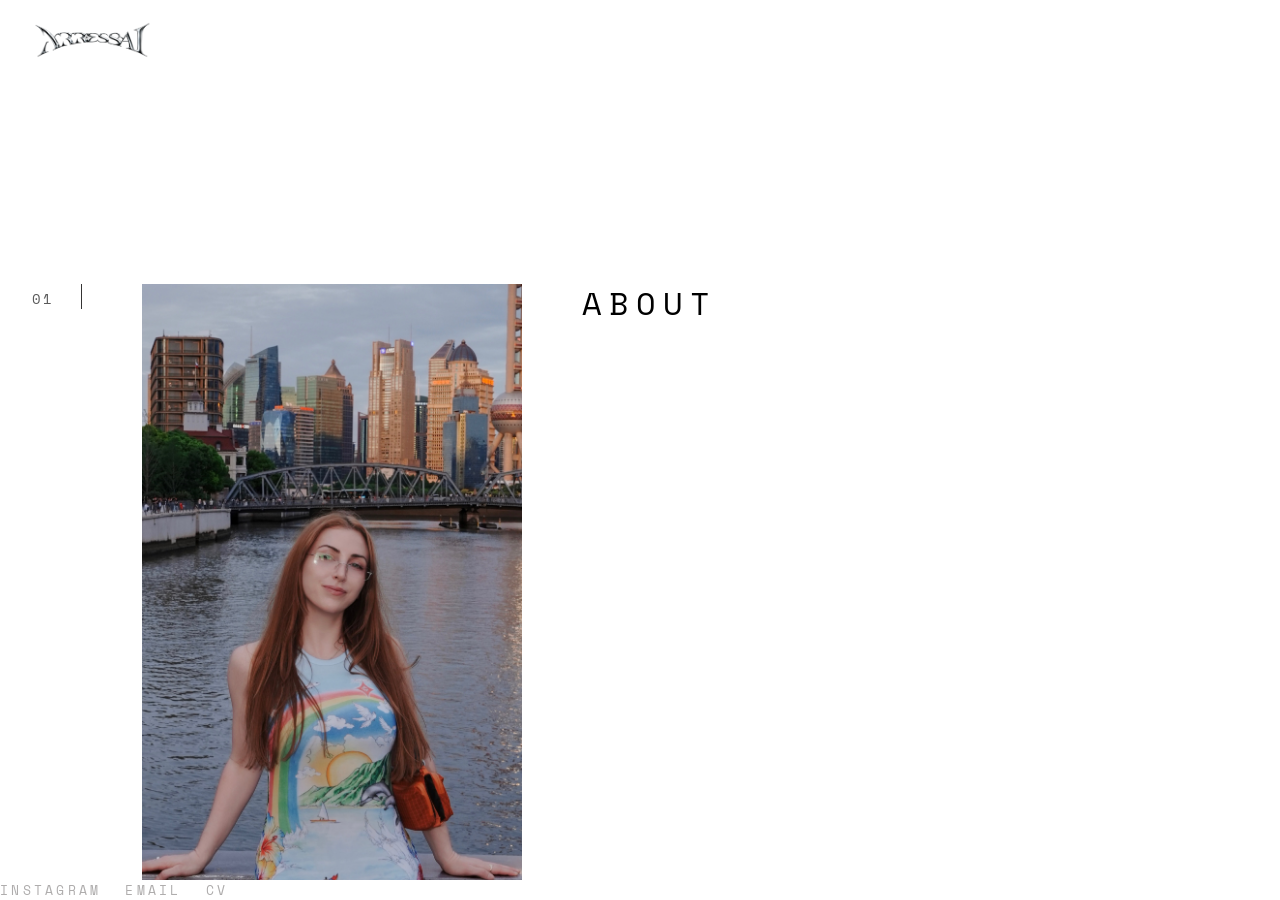
<file: about.html>
<!DOCTYPE html>
<html lang="en">
<head>
  <meta charset="UTF-8" />
  <meta name="viewport" content="width=device-width, initial-scale=1.0" />
  <title>About — Arressai</title>
  <link rel="stylesheet" href="styles.css" />
</head>
<body>
  <!-- Overlay header -->
  <header class="hero-header">
    <div class="hero-header-top">
      <a href="index.html" class="logo-link">
        <img src="logo-seven.png" alt="Arressai" class="site-logo" />
      </a>
       <nav class="main-nav">
        <a href="index.html" class="nav-link">WORK</a>
        <a href="about.html" class="nav-link">ABOUT</a>
        <!-- <a href="landing.html" class="nav-link">SONIC GALLERY</a> -->
        <a href="press-cv.html" class="nav-link">CV</a>
        <a href="contact.html" class="nav-link">CONTACT</a>
      </nav>
    </div>
  </header>

  <main class="main-content">
    <section class="projects-container">
      <!-- BIO Section with Image Rectangle -->
      <div class="about-row">
        <div class="project-number">01</div>
        <div class="bio-image-box">
          <img src="rsi-bio.jpeg" alt="Ruby Symphony Illuminating" class="bio-rect-image" />
        </div>
        <div class="about-section-content">
          <h2 class="about-section-title">About</h2>
          <p class="about-section-text">  </p>
          <p>     </p>
          <p>     </p>
           <p>     </p>
          <!-- <p class="about-section-text-extended"> Based in New York, her work has been presented at NYU Tisch School of the Arts, the Sony Audio Institute Brooklyn, and internationally in Shanghai, Los Angeles and Berlin. Her practice combines rigorous research with intuitive listening, creating multi-sensory environments that challenge conventional modes of engagement. </p>
        <p>     </p>
           <p class="about-section-text-extended"> Her practice is sound-based, rooted in a personal sonic discipline spanning 12 years.  Facilitating sound meditations with a modular synthesizer to bending neon has woven the completion of circuits between the physical and the unseen. The foundational questions driving this work are systemic: how do bodies organize in relation to land, to each other, and to the technological systems shaping perception? Through the framework of harmonic engineering, she investigates coherent states of being as generative origin points — proposing that when individuals and groups attune to nature's physical laws, the resulting coherence has exponential creative and organizational potential. This inquiry expands outward from the body to the group, from the group to the system, from the system to the land — a fractal of regenerative possibility rooted in the oldest intelligence we have access to. </p>  -->
        </div>
      </div>

      <!-- About Me & Practice -->
      <div class="about-row-full">
        <div class="project-number">02</div>
        <div class="about-section-full">
          <div class="about-column">
            <h3 class="about-subheading">ABOUT ME</h3>
            <p>Arressai is the phoenetic spelling of Ruby Symphony Illuminating - a name given to me after a rite of passage at 14 which deeply affected my relationship to nature. Nature has become the lens through which I view the world and the nuances of sound as a form of multi-faceted communication. </p>
            <p>My practice explores deep listening and the unseen that shapes our perception.</p>
            <p>Through installations, compositions, and immersive experiences, I explore "casual coherence" as an oblique approach to unity in the contemplation of natural laws and unseen levers.</p>
          </div>

          <div class="about-column">
            <h3 class="about-subheading">PRACTICE</h3>
            
            <div class="practice-item">
              <p class="practice-label">FOCUS</p>
              <p>Sonic phenomena, material resonance, spatial audio</p>
            </div>

            <div class="practice-item">
              <p class="practice-label">MEDIUM</p>
              <p>Sound, electronics, sculptural forms, glass, noble gasses</p>
            </div>

            <div class="practice-item">
              <p class="practice-label">METHOD</p>
              <p>Installation, composition, field recording, transduction of sound through material</p>
            </div>

            <div class="practice-item">
              <p class="practice-label">INTENT</p>
              <!-- <p> Reveal hidden connections between bodies, environments, and technology. </p> -->
              <p>Organization through sonic principles, unity practice on individual level and amongst disparate stakeholders</p>
            </div>

            <div class="practice-item">
              <p class="practice-label">APPROACH</p>
              <p>sound based practice, systems thinking, embodied listening</p>
            </div>
          </div>
        </div>
      </div>

      <!-- Info Grid -->
      <div class="about-row-full">
        <div class="project-number">03</div>
        <div class="about-info-grid">
          <div class="info-item">
            <h4 class="info-title">BASED IN</h4>
            <p>New York, NY</p>
          </div>

          <div class="info-item">
            <h4 class="info-title">EDUCATION</h4>
            <p>MA Interactive Media Art<br />Tisch NYU, New York</p>
            <p>BA (Honors) Music Production and Performance <br />University of St. Mark and St. Johns, Berlin</p>
            <p>AA Visual Communications <br />FIDM, Los Angeles</p>
          </div>

          <div class="info-item">
            <h4 class="info-title">PRACTICE AREAS</h4>
            <p>Sound Art, Installation, Sculpture, Performance</p>
          </div>

          <div class="info-item">
            <h4 class="info-title">RESIDENCIES</h4>
            <p>IMA Low Residency (MA) New York <br />2026</p>
            <p>ADMS 2x Returning Keynote Speaker <br />2024 & 2025</p>
          </div>
          <!-- <div class="info-item">
            <h4 class="info-title">PRACTICE AREAS</h4>
            <p>Sound Art, Installation, Sculpture, Performance</p>
          </div>

          <div class="info-item">
            <h4 class="info-title">PRESS</h4>
            <p><a href="#" class="press-link">Paper Article</a></p>
            <p><a href="#" class="press-link">Joshua Tree Radio</a></p>
          </div> -->

        </div>
      </div>
    </section>
  </main>

  <footer class="site-footer">
    <p></p>
    <div class="footer-nav">
      <a href="https://www.instagram.com/arressai/" target="_blank">INSTAGRAM</a>
      <a href="#">EMAIL</a>
      <a href="press-cv.html">CV</a>
    </div>
  </footer>

  <!-- <a href="collectors.html" class="private-star">
    <svg viewBox="0 0 100 100" xmlns="http://www.w3.org/2000/svg">
      <path d="M50,10 L60,40 L90,40 L68,58 L78,88 L50,70 L22,88 L32,58 L10,40 L40,40 Z" fill="currentColor" />
    </svg>
  </a> -->
</body>
</html>
</file>
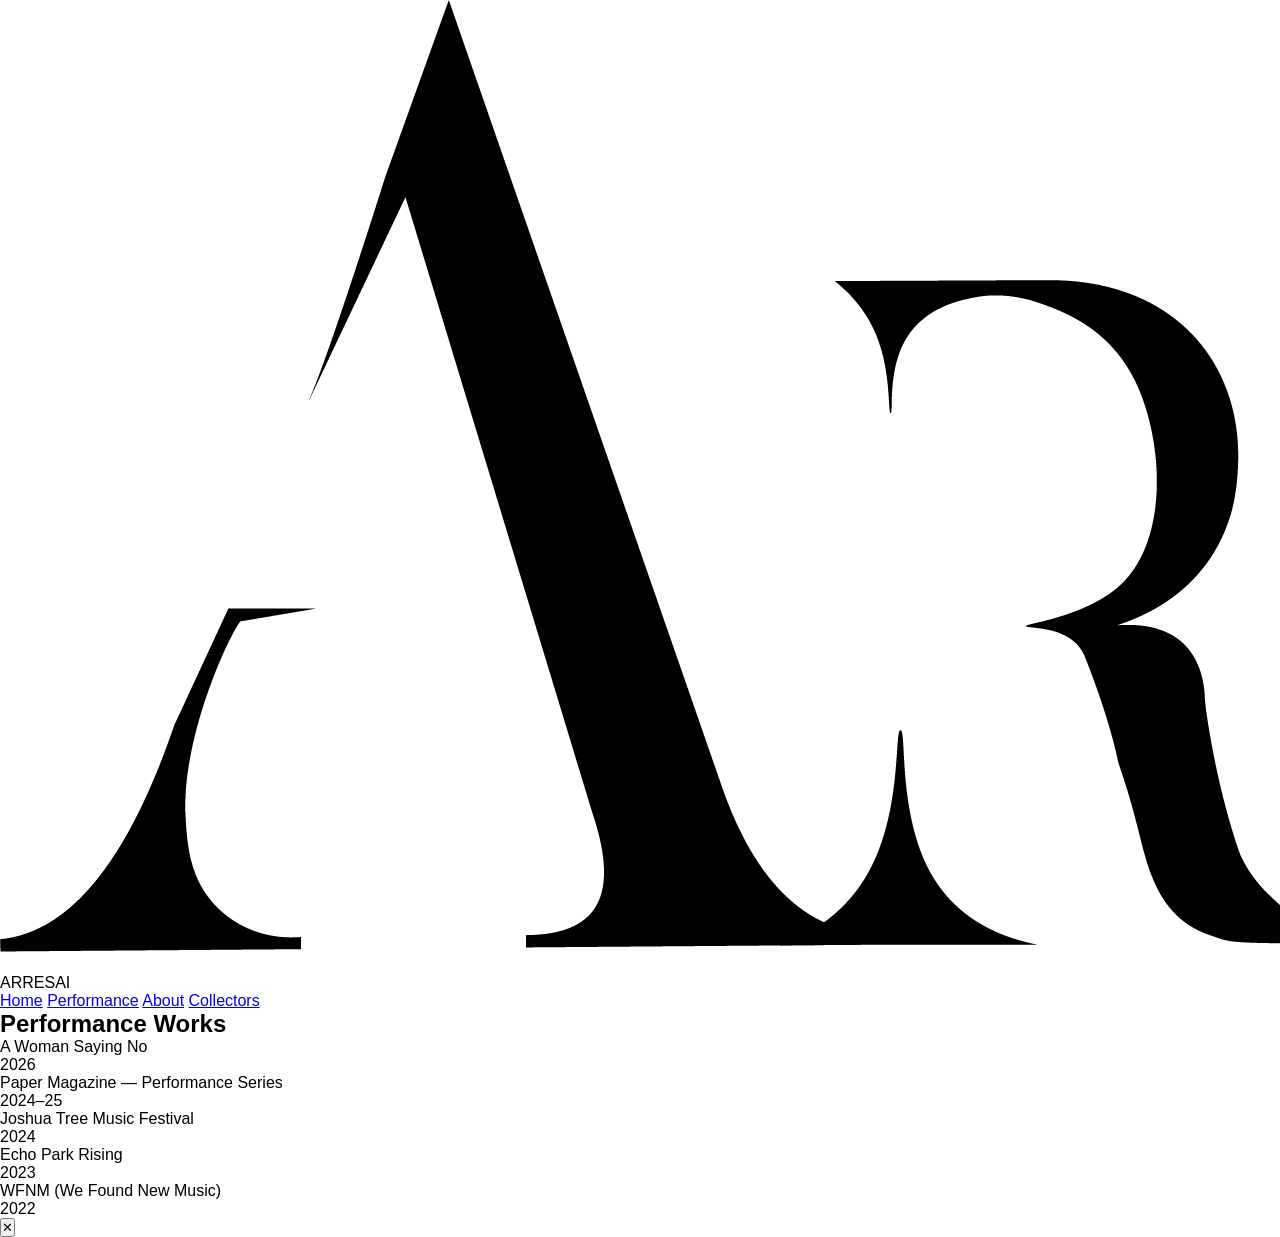
<file: performance.html>
<!doctype html>
<html lang="en">
<head>
  <meta charset="utf-8" />
  <meta name="viewport" content="width=device-width,initial-scale=1" />
  <title>Performance — ARRESSAI</title>
  <link rel="stylesheet" href="styles.css" />
</head>
<body>
  <header class="site-header">
    <div class="logo-wrap">
      <a href="index.html" class="logo-link"><img src="arressai-logo.png" alt="ARRESAI Logo" class="logo-img" id="site-logo" /></a>
      <span class="logo-text-fallback">ARRESAI</span>
    </div>
  </header>

  <main class="main-layout performance-layout">
    <aside class="left-col sidebar-compact">
      <nav class="year-nav">
        <a href="index.html" class="year-link">Home</a>
        <a href="performance.html" class="year-link active">Performance</a>
        <a href="about.html" class="year-link">About</a>
        <a href="collectors.html" class="year-link">Collectors</a>
      </nav>
    </aside>

    <section class="content-col performance-col">
      <div class="performance-header">
        <h2>Performance Works</h2>
      </div>

      <div class="performance-list" id="performanceList">
        <!-- populated by script.js -->
      </div>

      <aside class="performance-detail" id="performanceDetail" aria-hidden="true">
        <button id="performanceDetailClose" class="detail-close">✕</button>
        <div id="performanceDetailContent" class="performance-detail__content"></div>
      </aside>
    </section>
  </main>

  <script src="script.js"></script>
</body>
</html>
</file>
<file: styles.css>
@import url('https://fonts.googleapis.com/css2?family=Space+Mono:wght@400;700&display=swap');

:root {
  --site-gutter: 32px;
}

* {
  box-sizing: border-box;
  margin: 0;
  padding: 0;
}

html, body {
  margin: 0;
  padding: 0;
  height: 100%;
  overflow: visible;
}

body {
  display: flex;
  flex-direction: column;
  font-family: Helvetica, "Helvetica Neue", Arial, sans-serif;
}

/* Hero section - increased to 42vh */
.hero-section {
  position: relative;
  width: 100%;
  height: 42vh;
  overflow: hidden;
  background: #0F0F0F;
  flex-shrink: 0;
  display: flex;
  flex-direction: column;
}

.hero-image {
  width: 100%;
  height: 100%;
  object-fit: cover;
  display: block;
}


.hero-video {
  position: absolute;
  width: 100%;
  height: 100%;
  object-fit: cover;
  top: 0;
  left: 0;
  z-index: 1;
}

/* Overlay header on hero */
.hero-header {
  position: relative;
  padding: 20px var(--site-gutter);
  z-index: 100;
  width: 100%;
  order: 0;
}

.hero-header-top {
  display: flex;
  justify-content: space-between;
  align-items: center;
}

.logo-link {
  text-decoration: none;
}


.site-logo {
  height: 40px;
  width: auto;
}

.main-nav {
  display: flex;
  gap: 32px;
}

.nav-link {
  font-family: "DeFonte Plus", serif;
  text-decoration: none;
  color: #ffffff;
  font-size: 16px;
  font-weight: 400;
  letter-spacing: 0.18em;
  text-transform: uppercase;
  cursor: pointer;
  transition: opacity 200ms;
}

.nav-link:hover {
  opacity: 0.7;
}

/* Listen button - left side */
.hero-listen {
  position: relative;
  padding: 2px var(--site-gutter);
  z-index: 100;
  order: 1;
  margin-top: auto;
}

.listen-btn {
  background: transparent;
  border: none;
  color: #fff;
  font-family: "DeFonte Plus", serif;
  font-size: 16px;
  font-weight: 400;
  letter-spacing: 0.18em;
  text-transform: uppercase;
  cursor: pointer;
  display: flex;
  align-items: center;
  gap: 12px;
  transition: opacity 200ms;
  padding: 0;
}

.listen-btn:hover {
  opacity: 0.7;
}

.listen-btn svg {
  width: 20px;
  height: 20px;
}

/* Bottom right: number indicator */
.hero-bottom-right {
  position: relative;
  padding: 20px var(--site-gutter);
  z-index: 100;
  text-align: right;
  order: 2;
}

.hero-number {
  font-family: 'Space Mono', monospace;
  color: #fff;
  font-size: 11px;
  font-weight: 400;
  letter-spacing: 0.18em;
  text-transform: uppercase;
}

/* Main content - SCROLLABLE */
.main-content {
  flex: 1;
  overflow-y: auto;
  overflow-x: hidden;
  width: 100%;
}

/* Projects container */
.projects-container {
  display: flex;
  flex-direction: column;
  padding: 150px var(--site-gutter);
  width: 100%;
}

/* Each project row */
.project-row {
  display: grid;
  grid-template-columns: 10px 1fr 1fr;
  gap: 20px;
  align-items: center;
  margin-bottom: 15px;
  padding-bottom: 15px;
  width: 100%;
}

.project-row:first-child {
  margin-top: 0px;
}

.project-row:last-child {
  border-bottom: none;
  margin-bottom: 0;
  padding-bottom: 0;
}

/* Number column with line - aligned to top of image */
.project-number {
  font-family: 'Space Mono', monospace;
  font-size: 14px;
  font-weight: 400;
  letter-spacing: 0.15em;
  color: #5a5a5a;
  align-self: start;
  text-align: left;
  border-right: 1px solid #353434;
  padding-right: 40px;
  flex-shrink: 0;
  padding-top: 4px;
}

/* Image column - increased height */
.project-image {
  position: relative;
  width: 100%;
  height: 220px;
  overflow: hidden;
  background: #cac8c8;
  flex-shrink: 0;
  display: flex;
  justify-content: center;
  align-items: center;
}

.project-image img {
  width: 100%;
  height: 100%;
  object-fit: cover;
}

/* Project image wrapper - for play button positioning */
.project-image-wrapper {
  position: relative;
  display: block;
  width: 100%;
  height: 100%;
}

.project-image-wrapper img {
  display: block;
  width: 100%;
  height: 100%;
  object-fit: cover;
}

/* Play button on project images */
.project-listen-btn {
  position: absolute;
  bottom: 16px;
  left: 16px;
  width: 48px;
  height: 48px;
  background: rgba(255, 255, 255, 0.2);
  border: 1px solid rgba(255, 255, 255, 0.5);
  border-radius: 50%;
  cursor: pointer;
  display: flex;
  align-items: center;
  justify-content: center;
  opacity: 0;
  transition: all 200ms;
  z-index: 20;
  padding: 0;
}

.project-image-wrapper:hover .project-listen-btn {
  opacity: 1;
  transform: scale(1.08);
}

.project-listen-btn:hover {
  background: rgba(255, 255, 255, 0.3);
}

.project-listen-btn svg {
  width: 20px;
  height: 20px;
  color: #fff;
  margin-left: 2px;
}

/* Text column - CENTERED VERTICALLY */
.project-text {
  display: flex;
  flex-direction: column;
  gap: 8px;
  min-width: 0;
  justify-content: center;
  text-transform: uppercase;
  height: 220px;
}

.project-title {
  font-family: "DeFonte Plus", serif;
  font-size: 19px;
  font-weight: 501;
  letter-spacing: 0.4em;
  text-transform: uppercase;
  text-decoration-thickness: 7px;
  margin: 0;
  line-height: 1.3;
  color: #000;
}

.project-meta {
  font-family: 'Helvetica Neue', Helvetica, Arial, sans-serif;
  font-size: 17px;
  font-weight: 400;
  letter-spacing: 0.22em;
  color: #666;
  text-transform: uppercase;
  margin: 0;
  line-height: 1.4;
}

.project-description {
  font-family: 'Helvetica Neue', Helvetica, Arial, sans-serif;
  font-size: 13px;
  font-weight: 400;
  letter-spacing: 0.22em;
  line-height: 1.6;
  color: #333;
  margin: 0;
}

.project-dimensions {
  font-family: 'Helvetica Neue', Helvetica, Arial, sans-serif;
  font-size: 13px;
  font-weight: 400;
  letter-spacing: 0.2em;
  line-height: 1.5;
  color: #777;
  text-transform: uppercase;
  margin: 0;
}

.project-link {
  font-family: 'Helvetica Neue', Helvetica, Arial, sans-serif;
  font-size: 17px;
  font-weight: 500.2;
  letter-spacing: 0.52em;
  text-decoration: none;
  color: #444242;
  cursor: pointer;
  margin-top: 8px;
  width: fit-content;
  transition: opacity 200ms;
}

.project-link:hover {
  opacity: 0.6;
}

/* Footer */
.site-footer {
  flex-shrink: 0;
  position: relative;
  width: 100%;
}

.site-footer p {
  font-family: 'Helvetica Neue', Helvetica, Arial, sans-serif;
  font-size: 14px;
  font-weight: 400;
  letter-spacing: 0.03em;
  color: #afadad;
  max-width: 600px;
  margin: 0;
  line-height: 1.6;
}

.footer-nav {
  display: flex;
  gap: 24px;
  flex-shrink: 0;
}

.footer-nav a {
  font-family: 'Space Mono', monospace;
  font-size: 13px;
  font-weight: 400;
  letter-spacing: 0.25em;
  text-transform: uppercase;
  text-decoration: none;
  color: #afadad;
  cursor: pointer;
  transition: opacity 200ms;
}

.footer-nav a:hover {
  opacity: 0.7;
}

/* Private star */
.private-star {
  position: fixed;
  bottom: 20px;
  left: 20px;
  width: 40px;
  height: 40px;
  opacity: 0.55;
  cursor: pointer;
  transition: all 260ms ease;
  z-index: 999;
  color: #fff;
  text-decoration: none;
}

.private-star:hover {
  opacity: 1;
  transform: scale(1.15) rotate(12deg);
}

.private-star svg {
  width: 100%;
  height: 100%;
}

/* Responsive */
@media (max-width: 768px) {
  .project-row {
    grid-template-columns: 1fr;
    gap: 20px;
    align-items: flex-start;
  }

  .project-text {
    height: auto;
    justify-content: flex-start;
  }

  .project-number {
    border-right: none;
    border-bottom: 0px solid #d5d3d3;
    padding: 0 0 0px 0;
  }

  .project-image {
    height: 190px;
  }
}

/* ===== ABOUT PAGE STYLES ===== */

.about-counter {
  display: flex;
  flex-direction: column;
  gap: 4px;
}

.about-label {
  font-family: 'Space Mono', monospace;
  font-size: 11px;
  font-weight: 400;
  letter-spacing: 0.18em;
  text-transform: uppercase;
  color: #000;
}

.about-count {
  font-family: 'Space Mono', monospace;
  font-size: 11px;
  font-weight: 400;
  letter-spacing: 0.15em;
  color: #666;
}

/* BIO SECTION WITH IMAGE RECTANGLE */
.about-row {
  display: grid;
  grid-template-columns: 50px 380px 1fr;
  gap: 20px 60px;
  align-items: flex-start;
  margin-bottom: 20px;
  padding-bottom: 20px;
  border-bottom: 1px solid #ffffff;
  width: 95%;
  padding-top: 50px;
}

/* Reorder about sections - make section 03 appear before section 02 */
/* Section 02 (second .about-row-full) */
.projects-container > .about-row-full:nth-child(2) {
  order: 3;
}

/* Section 03 (second .about-row-full) */
.projects-container > .about-row-full:nth-child(3) {
  order: 2;
}

/* Section 01 stays first */
.projects-container > .about-row:nth-child(1) {
  order: 1;
}

.about-row:last-child {
  border-bottom: none;
  margin-bottom: 0;
  padding-bottom: 0;
}

/* Rectangle bio image box - LARGER */
.bio-image-box {
  width: 100%;
  height: 600px;
  overflow: hidden;
  background: #d5d5d5;
  flex-shrink: 0;
}

.bio-rect-image {
  width: 100%;
  height: 100%;
  object-fit: cover;
}

.about-section-content {
  display: flex;
  flex-direction: column;
  gap: 10px;
  min-width: 0;
}

.about-section-title {
  font-family: 'Space Mono', monospace;
  font-size: 32px;
  font-weight: 400;
  letter-spacing: 0.22em;
  text-transform: uppercase;
  margin: 0 0 20px 0;
  line-height: 1.2;
  color: #000;
}

/* TEXT LARGER */
.about-section-text {
  font-family: 'Helvetica Neue', Helvetica, Arial, sans-serif;
  font-size: 18px;
  font-weight: 400;
  letter-spacing: 0.03em;
  line-height: 1.8;
  color: #333;
  margin: 0;
}

.about-section-text-extended {
  font-family: 'Helvetica Neue', Helvetica, Arial, sans-serif;
  font-size: 18px;
  font-weight: 400;
  letter-spacing: 0.03em;
  line-height: 1.8;
  color: #333;
  margin: 0;
}

.about-section-links {
  display: flex;
  flex-direction: column;
  gap: 12px;
  margin-top: 20px;
}

.about-empty {
  display: none;
}

/* Full width about rows */
.about-row-full {
  display: grid;
  grid-template-columns: 50px 1fr;
  gap: 20px 30px;
  align-items: flex-start;
  margin-bottom: 20px;
  padding-bottom: 20px;
  border-bottom: 1px solid #d5d3d3;
  width: 100%;
}

.about-row-full:last-child {
  border-bottom: none;
  margin-bottom: 0;
  padding-bottom: 0;
}

.about-section-full {
  display: grid;
  grid-template-columns: 1fr 1fr;
  gap: 80px;
  width: 100%;
}

.about-column {
  display: flex;
  flex-direction: column;
  gap: 24px;
}

.about-subheading {
  font-family: 'Space Mono', monospace;
  font-size: 20px;
  font-weight: 400;
  letter-spacing: 0.18em;
  text-transform: uppercase;
  margin: 0;
  color: #000;
}

.about-column > p {
  font-family: 'Helvetica Neue', Helvetica, Arial, sans-serif;
  font-size: 18px;
  font-weight: 400;
  letter-spacing: 0.03em;
  line-height: 1.8;
  color: #555;
  margin: 0;
}

.practice-item {
  display: flex;
  flex-direction: column;
  gap: 6px;
  margin-bottom: 16px;
}

.practice-label {
  font-family: 'Space Mono', monospace;
  font-size: 18px;
  font-weight: 400;
  letter-spacing: 0.15em;
  text-transform: uppercase;
  margin: 0;
  color: #666;
}

.practice-item p:last-child {
  font-family: 'Helvetica Neue', Helvetica, Arial, sans-serif;
  font-size: 18px;
  font-weight: 400;
  letter-spacing: 0.03em;
  line-height: 1.6;
  color: #555;
  margin: 0;
}

/* Info Grid */
.about-info-grid {
  display: grid;
  grid-template-columns: repeat(4, 1fr);
  gap: 40px;
  width: 100%;
}

.info-item {
  display: flex;
  flex-direction: column;
  gap: 8px;
}

.info-title {
  font-family: 'Space Mono', monospace;
  font-size: 18px;
  font-weight: 400;
  letter-spacing: 0.15em;
  text-transform: uppercase;
  margin: 0;
  color: #666;
}

.info-item p {
  font-family: 'Helvetica Neue', Helvetica, Arial, sans-serif;
  font-size: 16px;
  font-weight: 400;
  letter-spacing: 0.03em;
  line-height: 1.6;
  color: #555;
  margin: 0;
}

/* About page responsive */
@media (max-width: 768px) {
  .about-row {
    grid-template-columns: 1fr;
    gap: 30px;
    padding-top: 100px;
  }

  .bio-image-box {
    height: 400px;
  }

  .about-row-full {
    grid-template-columns: 1fr;
  }

  .about-section-full {
    grid-template-columns: 1fr;
    gap: 40px;
  }

  .about-info-grid {
    grid-template-columns: repeat(2, 1fr);
    gap: 30px;
  }

  .about-section-title {
    font-size: 24px;
  }

  .about-section-text,
  .about-section-text-extended {
    font-size: 14px;
  }
}

/* ===== WORK PAGE STYLES ===== */

/* .work-header {
  padding-bottom: 60px;
  border-bottom: 1px solid #d5d3d3;
  margin-bottom: 60px;
} */

.work-title {
  font-family: 'DeFonte Plus', serif;
  font-size: 48px;
  font-weight: 400;
  letter-spacing: 0.22em;
  text-transform: uppercase;
  margin: 0 0 24px 0;
  line-height: 1.2;
  color: #000;
}

.work-description {
  font-family: 'Helvetica Neue', Helvetica, Arial, sans-serif;
  font-size: 16px;
  font-weight: 400;
  letter-spacing: 0.03em;
  line-height: 1.8;
  color: #555;
  margin: 0;
  max-width: 600px;
}

/* Projects Grid */
.projects-grid {
  display: grid;
  grid-template-columns: repeat(2, 1fr);
  gap: 40px;
  width: 100%;
  margin-bottom: 60px;
}

.project-card {
  display: flex;
  flex-direction: column;
  gap: 20px;
  text-decoration: none;
  cursor: pointer;
  transition: opacity 200ms;
}

.project-card:hover {
  opacity: 0.7;
}

.project-card-image {
  width: 100%;
  height: 280px;
  overflow: hidden;
  background: #d5d5d5;
}

.project-card-image img {
  width: 100%;
  height: 100%;
  object-fit: cover;
}

.project-card-info {
  display: flex;
  flex-direction: column;
  gap: 8px;
}

.project-card-number {
  font-family: 'Space Mono', monospace;
  font-size: 11px;
  font-weight: 400;
  letter-spacing: 0.18em;
  text-transform: uppercase;
  color: #999;
  margin: 0;
}

.project-card-title {
  font-family: 'Space Mono', monospace;
  font-size: 18px;
  font-weight: 400;
  letter-spacing: 0.18em;
  text-transform: uppercase;
  margin: 0;
  line-height: 1.3;
  color: #000;
}

.project-card-year {
  font-family: 'Helvetica Neue', Helvetica, Arial, sans-serif;
  font-size: 12px;
  font-weight: 400;
  letter-spacing: 0.03em;
  color: #888;
  margin: 0;
}

.project-card-meta {
  font-family: 'Space Mono', monospace;
  font-size: 9px;
  font-weight: 400;
  letter-spacing: 0.15em;
  text-transform: uppercase;
  color: #aaa;
  margin: 0;
}

/* More works indicator */
.more-works-indicator {
  display: flex;
  flex-direction: column;
  align-items: center;
  gap: 16px;
  padding: 40px 0;
  border-top: 1px solid #d5d3d3;
}

.more-works-indicator p {
  font-family: 'Space Mono', monospace;
  font-size: 10px;
  font-weight: 400;
  letter-spacing: 0.18em;
  text-transform: uppercase;
  color: #999;
  margin: 0;
}

.more-works-indicator svg {
  width: 20px;
  height: 20px;
  color: #999;
  animation: bounce 2s infinite;
}

@keyframes bounce {
  0%, 100% {
    transform: translateY(0);
  }
  50% {
    transform: translateY(8px);
  }
}

/* Work page responsive */
@media (max-width: 768px) {
  .work-title {
    font-size: 32px;
  }

  .work-description {
    font-size: 14px;
  }

  .projects-grid {
    grid-template-columns: 1fr;
    gap: 30px;
  }

  .project-card-image {
    height: 240px;
  }
}

/* FALLING GALLERY GAP SECTION */
.falling-gallery {
  position: relative;
  width: 100%;
  height: 500px;
  margin: 60px 0;
  background: transparent;
  overflow: hidden;
}

.falling-item {
  position: absolute;
  top: -100px;
  width: 120px;
  height: 120px;
  animation: fall linear infinite;
  animation-duration: var(--duration, 3s);
  animation-delay: var(--delay, 0s);
}

.falling-item img {
  width: 100%;
  height: 100%;
  object-fit: cover;
  border-radius: 4px;
}

@keyframes fall {
  0% {
    transform: translateY(0) rotate(0deg);
    opacity: 1;
  }
  100% {
    transform: translateY(700px) rotate(360deg);
    opacity: 0.3;
  }
}

@media (max-width: 768px) {
  .falling-gallery {
    height: 400px;
  }

  .falling-item {
    width: 80px;
    height: 80px;
  }
}
</file>
